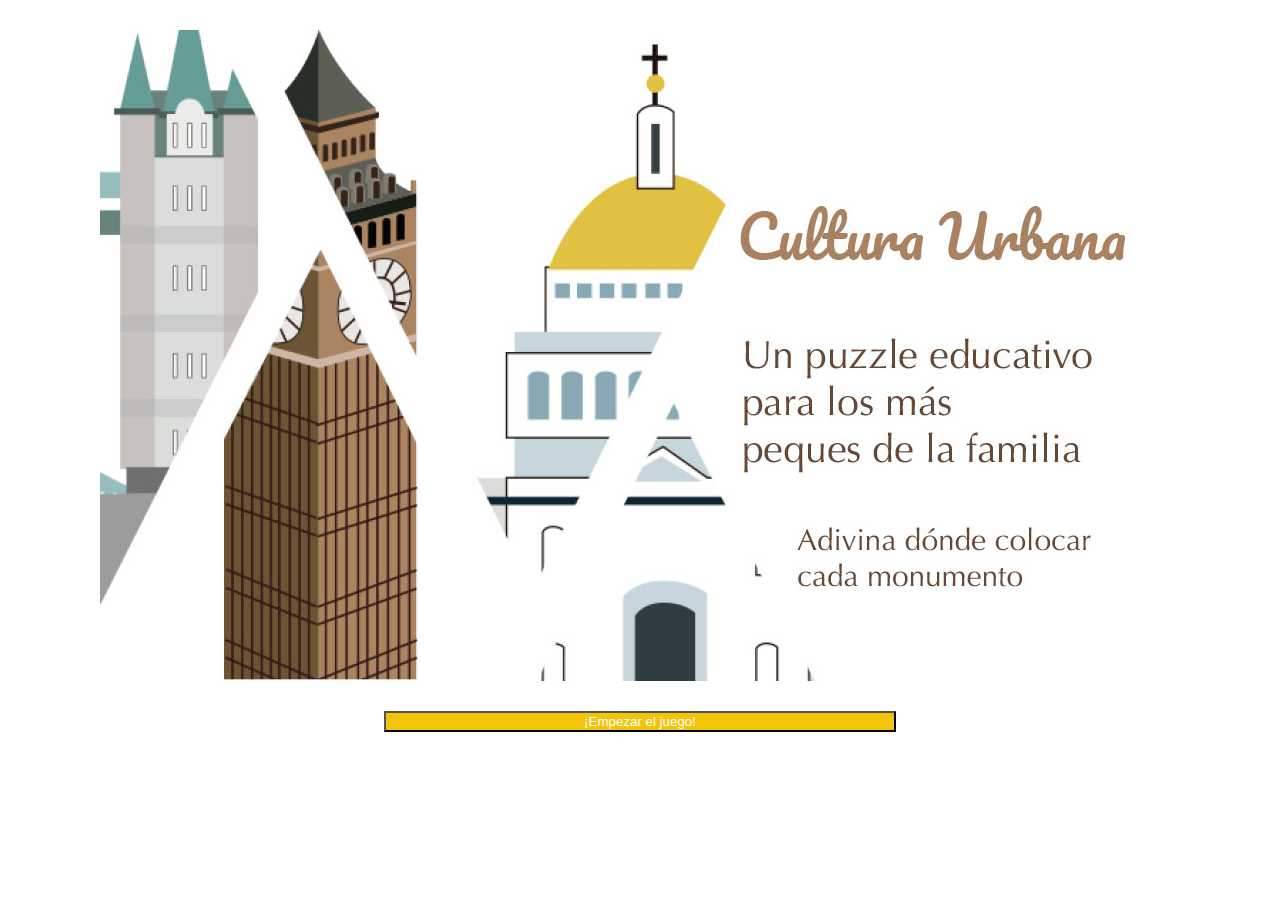
<file: index.html>
<!DOCTYPE html>
<html>
  <head>
    <meta charset="utf-8">
    <title></title>
  </head>
  <link rel="stylesheet" href="https://maxcdn.bootstrapcdn.com/bootstrap/4.0.0-beta.2/css/bootstrap.min.css" integrity="sha384-PsH8R72JQ3SOdhVi3uxftmaW6Vc51MKb0q5P2rRUpPvrszuE4W1povHYgTpBfshb" crossorigin="anonymous">
  <link rel="stylesheet" href="./css/style.css">
  <body>
    <div class="game-intro">
      <img class="cover" src="./images/background/cover.jpg" alt="">
      <button type="button" class="btn btn-primary btn-lg btn-block"><a href="game.html">¡Empezar el juego!</a></button>
    </div>

  </body>
</html>
</file>
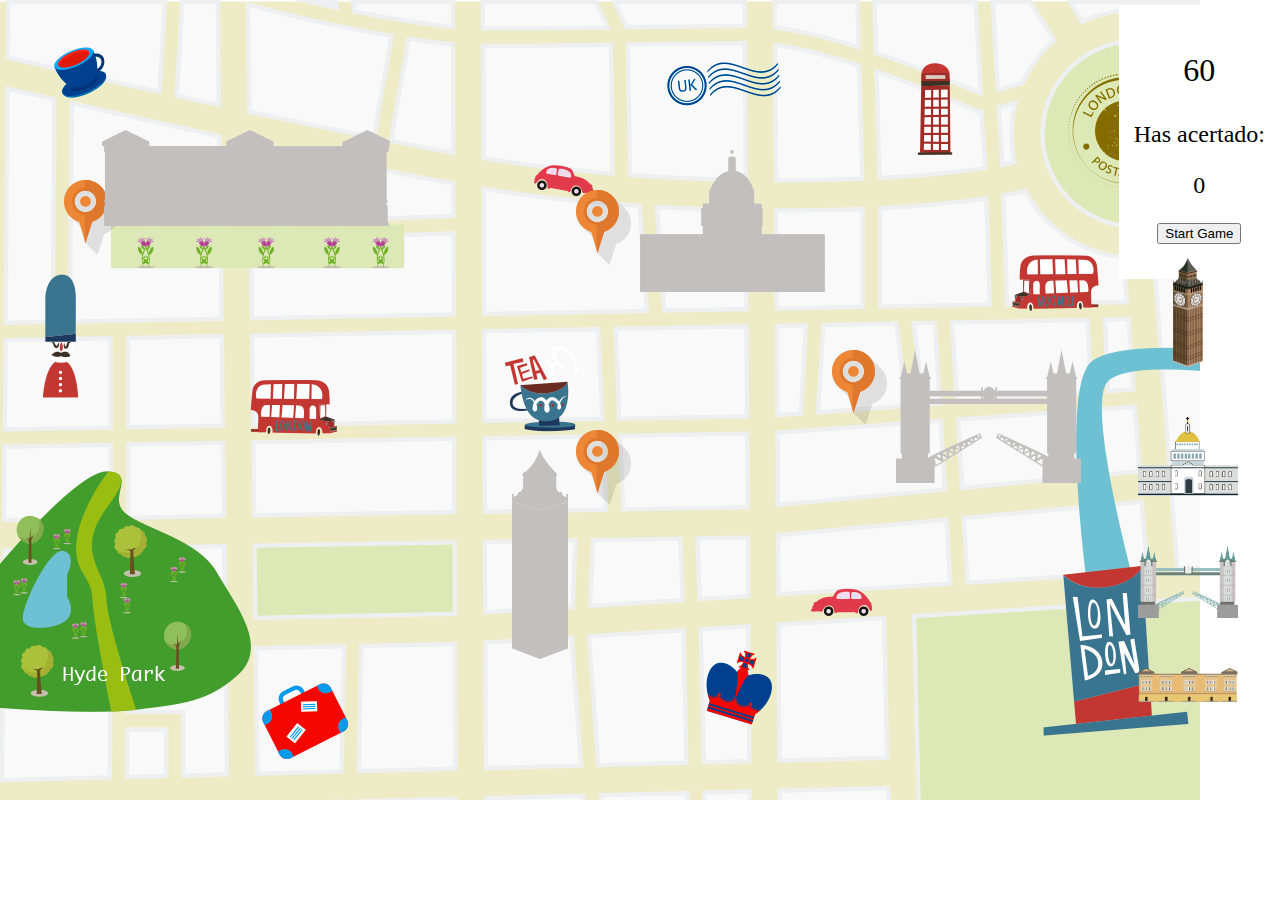
<file: game.html>
<!DOCTYPE html>
<html>

<head>
  <meta charset="utf-8">
  <title></title>
</head>
<link rel="stylesheet" href="https://maxcdn.bootstrapcdn.com/bootstrap/4.0.0-beta.2/css/bootstrap.min.css" integrity="sha384-PsH8R72JQ3SOdhVi3uxftmaW6Vc51MKb0q5P2rRUpPvrszuE4W1povHYgTpBfshb" crossorigin="anonymous">
<link rel="stylesheet" href="./css/style.css">
<script src="https://code.jquery.com/jquery-1.10.2.js"></script>


<body>

  <!-- Info Points -->
  <div class="points">
    <img src="./images/infoMonument/points.png" alt="Point">
    <span class="pointstext">
      <img src="./images/infoMonument/tooltipBigBen.png" alt="Big Ben">
    </span>
  </div>
  <div class="points1">
    <img src="./images/infoMonument/points.png" alt="Point">
    <span class="pointstext">
      <img src="./images/infoMonument/tooltipBuckinham.png" alt="Buckinham">
    </span>
  </div>
  <div class="points2">
    <img src="./images/infoMonument/points.png" alt="Point">
    <span class="pointstext">
      <img src="./images/infoMonument/tooltipBridgeLondon.png" alt="Bridge London">
    </span>
  </div>
  <div class="points3">
    <img src="./images/infoMonument/points.png" alt="Point">
    <span class="pointstext">
      <img src="./images/infoMonument/tooltipSantPaul.png" alt="Sant Paul">
    </span>
  </div>

  <!--lateral column-->
  <section class="col-md-2 columnGame">
    <article class="infoColumn">

      <article class="countDown">
        <p id="number">60</p>
      </article>

      <article class="">
        <p>Has acertado:</p>
        <p id="score">0</p>
      </article>

      <article class="start">
        <button id="start-button" onclick="startGame()" type="button" class="btn btn-success">Start Game</button>
      </article>
  </section>

  <!-- puzzle -->
  <section id="containerPuzzle">
    <div id="containerPieces" ondragenter="return enter(event)" ondragover="return over(event)" ondrop="return drop(event)">
      <img id="bigBen" src="./images/pieces/bigBen.png" alt="pieza3" draggable="true" ondragstart="start(event)" ondragend="end(event)">
      <img id="santPaul" src="./images/pieces/sanPaul.png" alt="pieza2" draggable="true" ondragstart="start(event)" ondragend="end(event)">
      <img id="bridge" src="./images/pieces/bridge.png" alt="pieza4" draggable="true" ondragstart="start(event)" ondragend="end(event)">
      <img id="buckinham" src="./images/pieces/buckinham.png" alt="pieza1" draggable="true" ondragstart="start(event)" ondragend="end(event)">
    </div>
    <div id="puzzle">
      <div class="containerPiece" id="one" ondragenter="return enter(event)" ondragover="return over(event)" ondrop="return drop(event)"></div>
      <div class="containerPiece" id="two" ondragenter="return enter(event)" ondragover="return over(event)" ondrop="return drop(event)"></div>
      <div class="containerPiece" id="three" ondragenter="return enter(event)" ondragover="return over(event)" ondrop="return drop(event)"></div>
      <div class="containerPiece" id="four" ondragenter="return enter(event)" ondragover="return over(event)" ondrop="return drop(event)"></div>
    </div>
  </section>



<script src="./js/dragDrop.js"></script>
<script src="./js/main.js"></script>
</body>

</html>
</file>
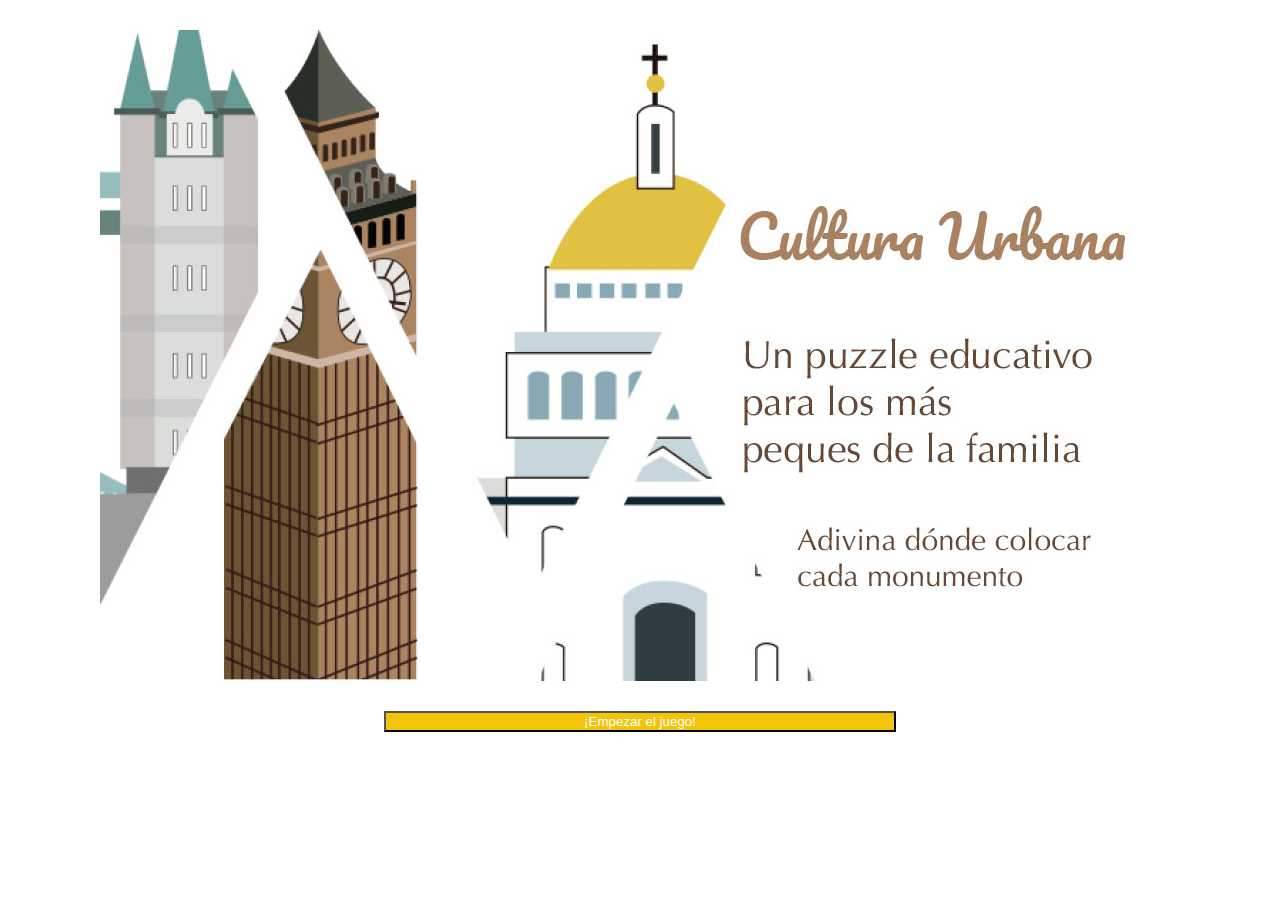
<file: html/start.html>
<!DOCTYPE html>
<html>
  <head>
    <meta charset="utf-8">
    <title></title>
  </head>
  <link rel="stylesheet" href="https://maxcdn.bootstrapcdn.com/bootstrap/4.0.0-beta.2/css/bootstrap.min.css" integrity="sha384-PsH8R72JQ3SOdhVi3uxftmaW6Vc51MKb0q5P2rRUpPvrszuE4W1povHYgTpBfshb" crossorigin="anonymous">
  <link rel="stylesheet" href="../css/style.css">
  <body>
    <div class="game-intro">
      <img class="cover" src="../images/background/cover.jpg" alt="">
      <button type="button" class="btn btn-primary btn-lg btn-block"><a href="index.html">¡Empezar el juego!</a></button>
    </div>

  </body>
</html>
</file>
<file: css/style.css>
body{
  margin: 0;
  padding: 0;
}

#containerPuzzle{
  width: 1200px;
  height: 800px;
  margin: 0;
  background: #ffffff url("../images/background/finalMap.png") no-repeat;
}
/*portada*/
.cover{
  display: block;
  margin: 30px auto;
}

.btn-block {
    display: block;
    margin: 30px auto;
    width: 40%;
    background: #F2C50A;
}
.btn-block a{
  text-decoration: none;
  color: white;
}

.btn-block:hover{
  background: #322821;

}

/*score, time and menu*/
.columnGame{
  float: right;
  text-align: center;
}
.infoColumn{
  margin-top: 5px;
  padding: 15px;
  text-align: center;
  background: white;
}
#number{
  font-size: 2em;
}
.btn-success{
  margin-bottom: 20px;
}
.columnGame p{
  font-size: 1.5em;
}

/*pieces to move*/

#containerPieces{
  width: 200px;
  position: absolute;
  top: 208px;
  left: 85%;
  height: 700px;
}

#containerPieces>img{

  width: 50%;
  display: block;
  margin: 50px auto;
}

#containerPieces #bigBen{
  height: 109px;
  width: 30px

}
/*position of silhouettes*/

#one{
  top: 130px;
  left: 8%;
  width: 289px;
  height: 96px;
  position: absolute;
  background:url("../images/silhouette/silouetteBuckinham.png") no-repeat;
}
#two{
  top: 150px;
  left: 50%;
  position: absolute;
  width: 185px;
  height: 142px;
  background:url("../images/silhouette/silouetteSanPaul.png") no-repeat;
}
#three{

  top: 450px;
  left: 40%;
  background:url("../images/silhouette/silhouetteBigben.png") no-repeat;
  width: 56px;
  height: 209px;
  position: absolute;
 }
#four{
  top: 350px;
  left: 70%;
  width: 185px;
  height: 133px;
  position: absolute;
  background:url("../images/silhouette/silouettebidge.png") no-repeat;
}

/*tooltips and points*/
.points {
    position: absolute;
    top: 430px;
    left: 45%;
    display: inline-block;
}
.points .pointstext, .points1 .pointstext, .points2 .pointstext, .points3 .pointstext {
    visibility: hidden;
    width: 100px;
    background-color:transparent;;
    position: absolute;
    z-index: 1;
    bottom: 125%;
    left: 50%;
    margin-left: -60px;
    opacity: 0;
    transition: opacity 1s;
}
.points:hover .pointstext, .points1:hover .pointstext, .points2:hover .pointstext, .points3:hover .pointstext {
    visibility: visible;
    opacity: 1;
}
.points1{
  position: absolute;
  top: 180px;
  left: 5%;
  display: inline-block;
}
.points2{
  position: absolute;
  top: 350px;
  left: 65%;
  display: inline-block;
}
.points3{
  position: absolute;
  top: 190px;
  left: 45%;
  display: inline-block;
}
/*slider*/

.col-md-3 img {
  width: 100%;
  margin-bottom: 20px;
}

.d-block{
  width: 90%;
  margin: 0 auto;
  filter: grayscale(100%);
}

.img-fluid {
  width: 100%;
}
.carousel-item p{
  background: white;
}

/*Custom Alert*/

#dialogoverlay{
  display: none;
  opacity: .8;
  position: fixed;
  top: 0;
  left: 0;
  background: #FFF;
  width: 100%;
  z-index: 10;
}
#dialogbox{
  display: none;
  position: fixed;
  background: #6D634D;
  border-radius: 7px;
  width: 550px;
  z-index: 10;
}
#dialogbox>div{background: #fff; margin:8px;}
#dialogbox>div>#dialogboxhead{background: #A5CBC4; font-size: 19px; padding: 10px; color: #6D634D;}
#dialogbox>div>#dialogboxbody{background: #A5CBC4; padding: 20px; color:#6D634D;}
#dialogbox>div>#dialogboxfoot{background: #C9C65E; padding: 10px; text-align: right;}
</file>
